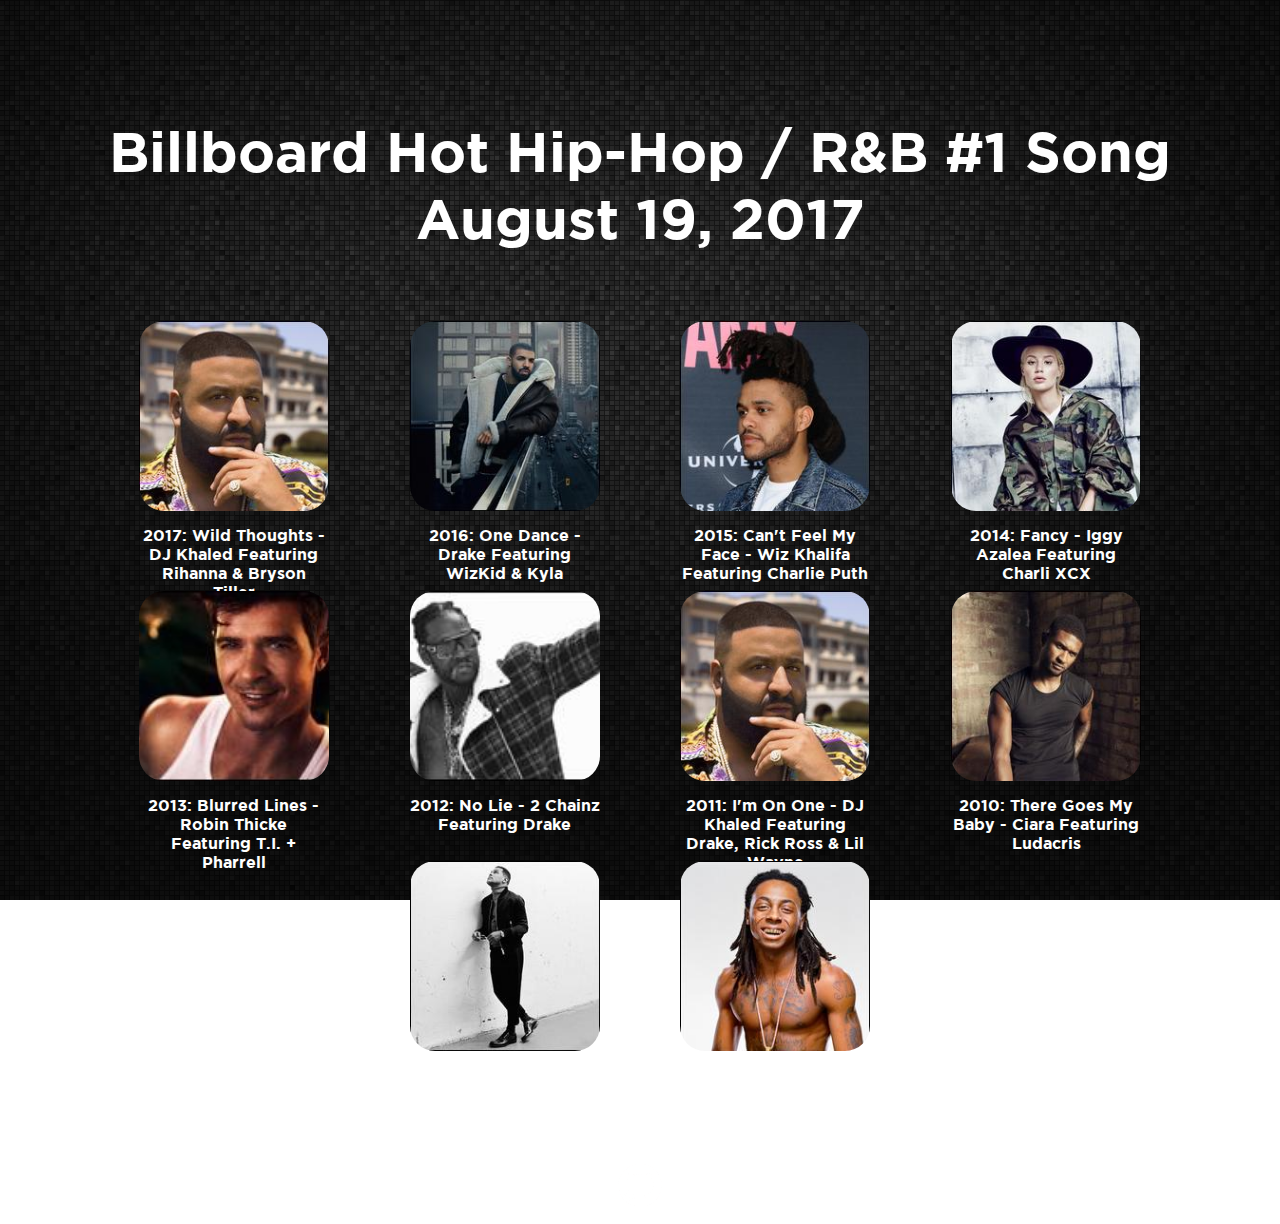
<file: index.html>
<!DOCTYPE html>
<html>
 <head>
  <meta charset="utf-8">
   <meta content="width=device-width, initial-scale=1" name="viewport">
    <!-- <link rel="icon" href="Assets/Images/icon.png" type="image/gif"> -->
    <link href="Assets/index.css" rel="stylesheet">
     <title>
      Hip-Hop Today
     </title>
    </link>
   </meta>
  </meta>
 </head>
 <body>
  <h2 class="subheading">
   Billboard Hot Hip-Hop / R&amp;B #1 Song
  </h2>
  <h2 class="date">
   August 19, 2017
  </h2>
  <div class="center-cropped" style="background-image: url('Assets/Images/2017.jpg');">
   <p>
    2017: Wild Thoughts - DJ Khaled Featuring Rihanna &amp; Bryson Tiller
   </p>
  </div>
  <div class="center-cropped" style="background-image: url('Assets/Images/2016.jpg');">
   <p>
    2016: One Dance - Drake Featuring WizKid &amp; Kyla
   </p>
  </div>
  <div class="center-cropped" style="background-image: url('Assets/Images/2015.jpg');">
   <p>
    2015: Can't Feel My Face - Wiz Khalifa Featuring Charlie Puth
   </p>
  </div>
  <div class="center-cropped" style="background-image: url('Assets/Images/2014.jpg');">
   <p>
    2014: Fancy - Iggy Azalea Featuring Charli XCX
   </p>
  </div>
  <div class="center-cropped" style="background-image: url('Assets/Images/2013.jpg');">
   <p>
    2013: Blurred Lines - Robin Thicke Featuring T.I. + Pharrell
   </p>
  </div>
  <div class="center-cropped" style="background-image: url('Assets/Images/2012.jpg');">
   <p>
    2012: No Lie - 2 Chainz Featuring Drake
   </p>
  </div>
  <div class="center-cropped" style="background-image: url('Assets/Images/2011.jpg');">
   <p>
    2011: I'm On One - DJ Khaled Featuring Drake, Rick Ross &amp; Lil Wayne
   </p>
  </div>
  <div class="center-cropped" style="background-image: url('Assets/Images/2010.jpg');">
   <p>
    2010: There Goes My Baby - Ciara Featuring Ludacris
   </p>
  </div>
  <div class="center-cropped" style="background-image: url('Assets/Images/2009.jpg');">
   <p>
    2009: Pretty Wings - Mario Featuring Gucci Mane &amp; Sean Garrett
   </p>
  </div>
  <div class="center-cropped" style="background-image: url('Assets/Images/2008.jpg');">
   <p>
    2008: A Milli - Young Jeezy Featuring Kanye West
   </p>
  </div>
 </body>
 <footer>
  <a class="icon" href="https://github.com/naveedgol/HipHopToday" target="_blank">
   <img alt="GitHub link" src="Assets/Images/github.png" title="GitHub">
   </img>
  </a>
 </footer>
</html>
</file>
<file: Assets/index.css>
html, body, div, span, applet, object, iframe, h1, h2, h3, h4, h5, h6, p, blockquote, pre, a, abbr, acronym, address, big, cite, code, del, dfn, em, img, ins, kbd, q, s, samp, small, strike, strong, sub, sup, tt, var, b, u, i, center, dl, dt, dd, ol, ul, li, fieldset, form, label, legend, table, caption, tbody, tfoot, thead, tr, th, td, article, aside, canvas, details, embed, figure, figcaption, footer, header, hgroup, menu, nav, output, ruby, section, summary, time, mark, audio, video
{
	margin: 0;
	padding: 0;
	border: 0;
	line-height: 0;
	font-size: 100%;
	font: inherit;
	vertical-align: baseline;
	color: white;
	text-align: center;
}

@font-face
{
	font-family: Gotham;
	src: url(gotham-bold.ttf);
}

body
{
	/*background-color: black;*/
	background-image: url('Images/background.png');
	background-position: center;
	background-repeat: no-repeat;
	background-attachment: fixed;
	background-size: cover;
}

p
{
	font-family: Gotham;
	display: inline-block;
	padding-top: 205px;
	vertical-align: text-top;
}

.center-cropped
{
	display: inline-block;
	border-radius: 25px;
	margin-top: 70px;
	margin-bottom: 10px;
	margin-left: 3vw;
	margin-right: 3vw;
	height: 190px;
	width: 190px;
	background-size: cover;
	background-position: top center;
	background-repeat: no-repeat;
}

.date
{
	text-align: center;
	font-family: Gotham;
	font-size: calc(150% + 2.5vw);
}

.subheading
{
	font-family: Gotham;
	margin-top: 13vh;
	font-size: calc(150% + 2.5vw);
}

.icon img
{
	margin-top: 11vh;
	margin-bottom: 10px;
	opacity: 0.8;
	height: 50px;
	width: 50px;
	transition: width 0.3s, height 0.3s;
}

.icon:hover img
{
	opacity: 1;
}
</file>
